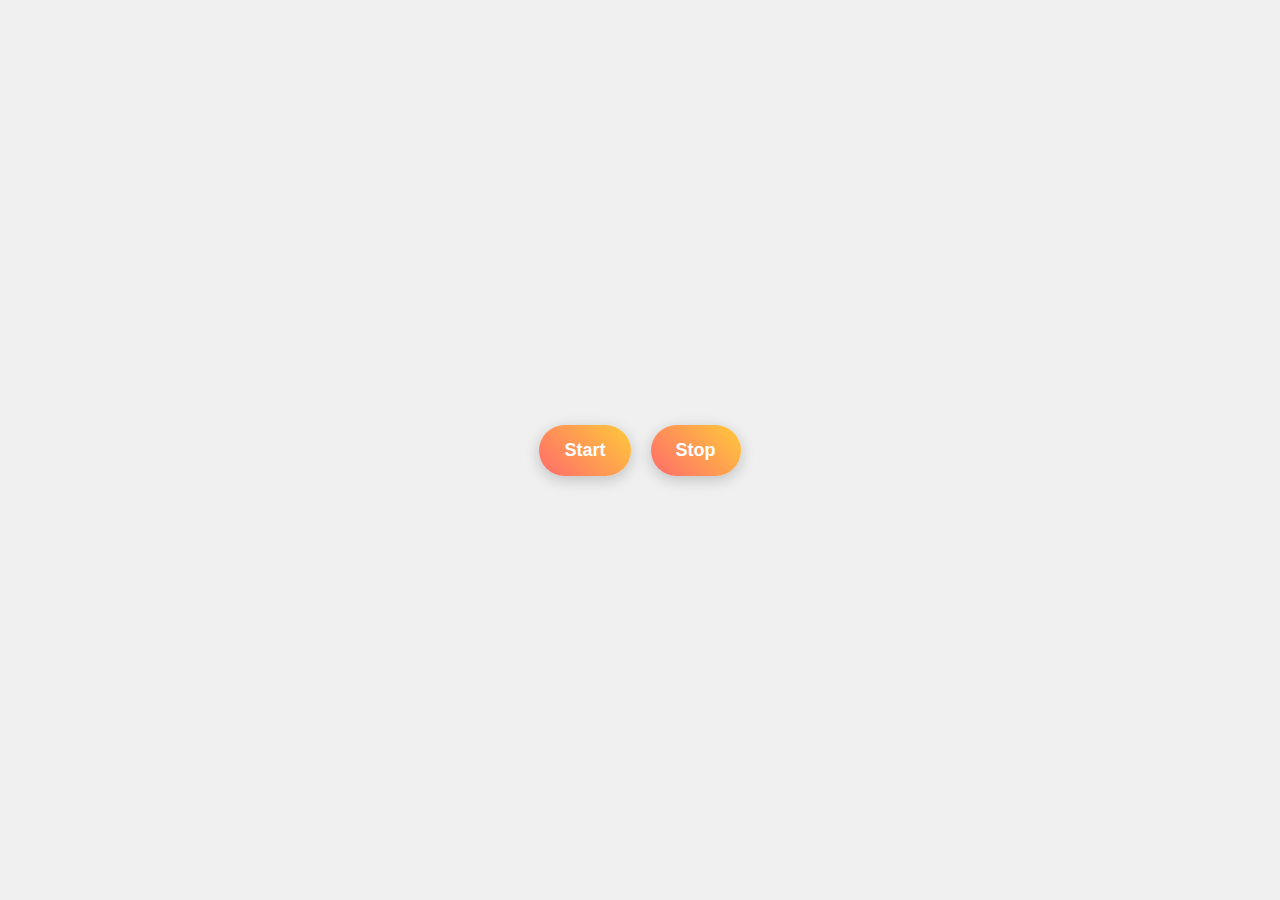
<file: auto_color_changer/index.html>
<!DOCTYPE html>
<html lang="en">
<head>
    <meta charset="UTF-8">
    <meta name="viewport" content="width=device-width, initial-scale=1.0">
    <title>Auto backgroung changer</title>
    <link rel="stylesheet" href="style.css" />
</head>
<body >
    <button id="start">Start</button>
    <button id="stop">Stop</button>
</body>
<script src="script.js"></script>
</html>
</file>
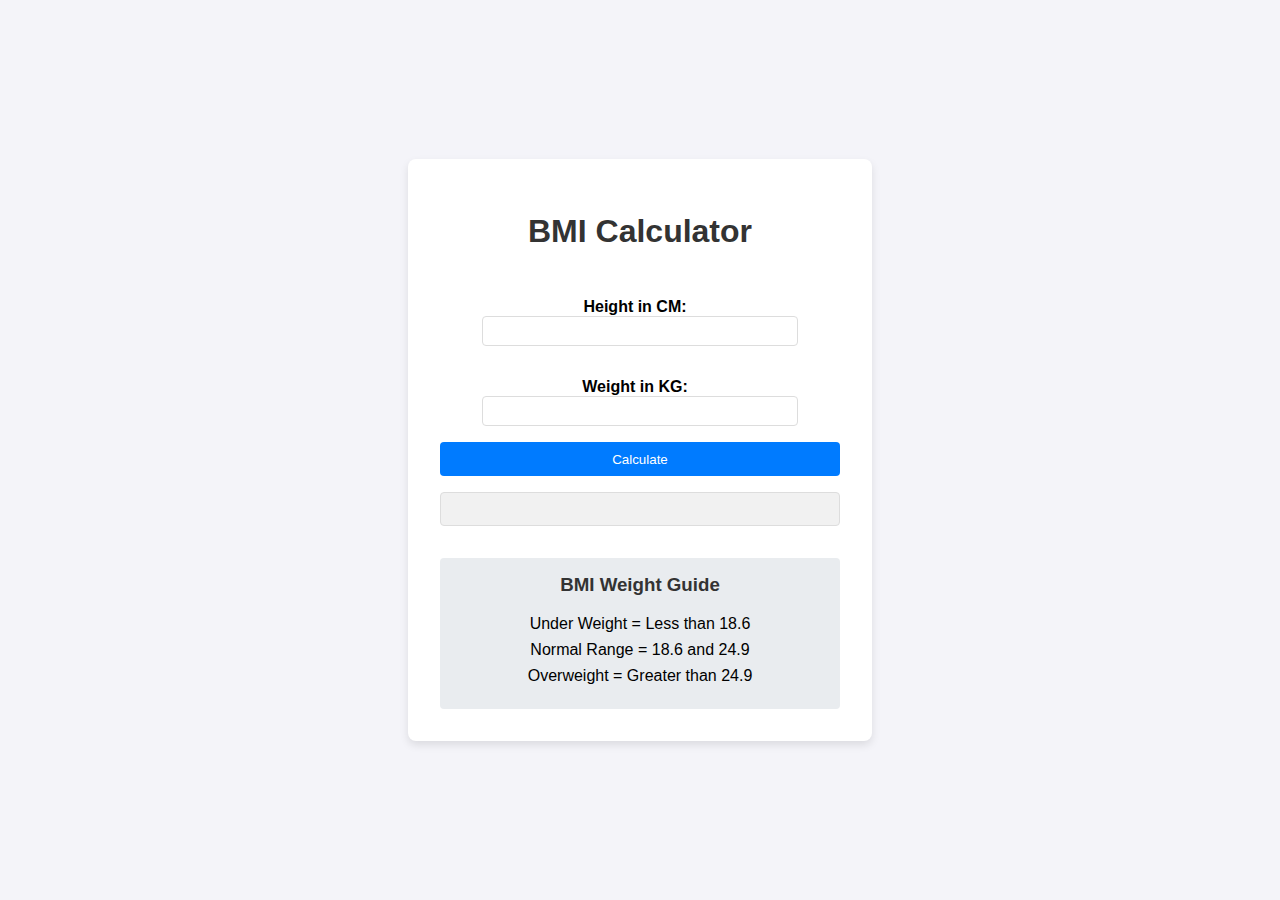
<file: bmi_calculator/index.html>
<!DOCTYPE html>
<html lang="en">
<head>
    <meta charset="UTF-8">
    <meta name="viewport" content="width=device-width, initial-scale=1.0">
    <title>BMI Calculator</title>
    <link rel="stylesheet" href="style.css" />
    <script type="module" src="script.js"></script>
</head>
<body>
    <div class="container">
        <h1>BMI Calculator</h1>
        <form>
          <p><label>Height in CM: </label><input type="text" id="height" /></p>
          <p><label>Weight in KG: </label><input type="text" id="weight" /></p>
          <button>Calculate</button>
          <div id="results"></div>
          <div id="weight-guide">
            <h3>BMI Weight Guide</h3>
            <p>Under Weight = Less than 18.6</p>
            <p>Normal Range = 18.6 and 24.9</p>
            <p>Overweight = Greater than 24.9</p>
          </div>
        </form>
      </div>
</body>
</html>
</file>
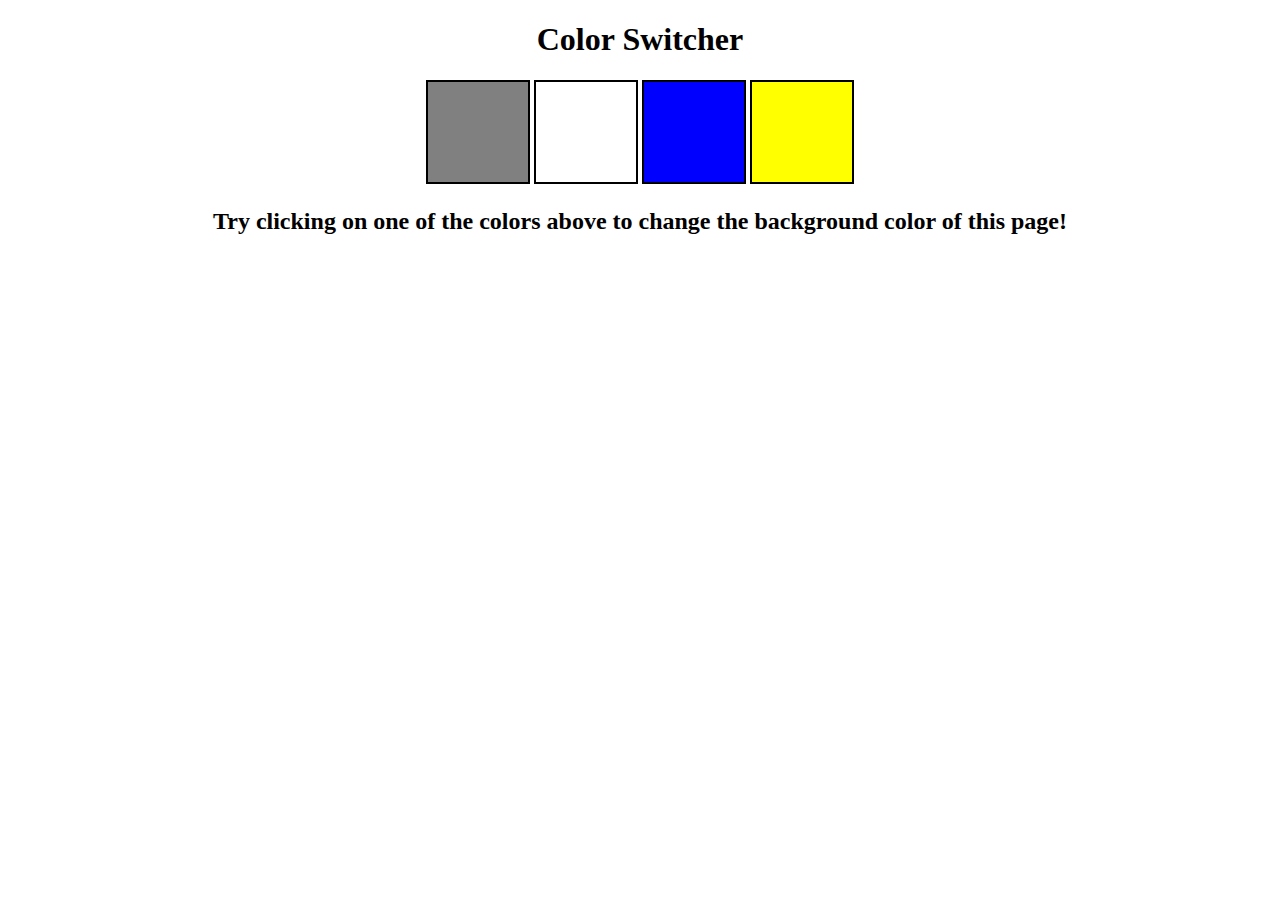
<file: color_switcher/index.html>
<!DOCTYPE html>
<html lang="en">
<head>
    <meta charset="UTF-8">
    <meta name="viewport" content="width=device-width, initial-scale=1.0">
    <link rel="stylesheet" href="style.css" />
    <title>Color Switcher</title>
</head>
<body>
    <div id="content">
        <h1>Color Switcher</h1>
        <span class="button" id="grey"></span>
        <span class="button" id="white"></span>
        <span class="button" id="blue"></span>
        <span class="button" id="yellow"></span>
        <h2>
            Try clicking on one of the colors above
            to change the background color of this page!
        </h2>
    </div>
    <script src="script.js"></script>
</body>
</html>
</file>
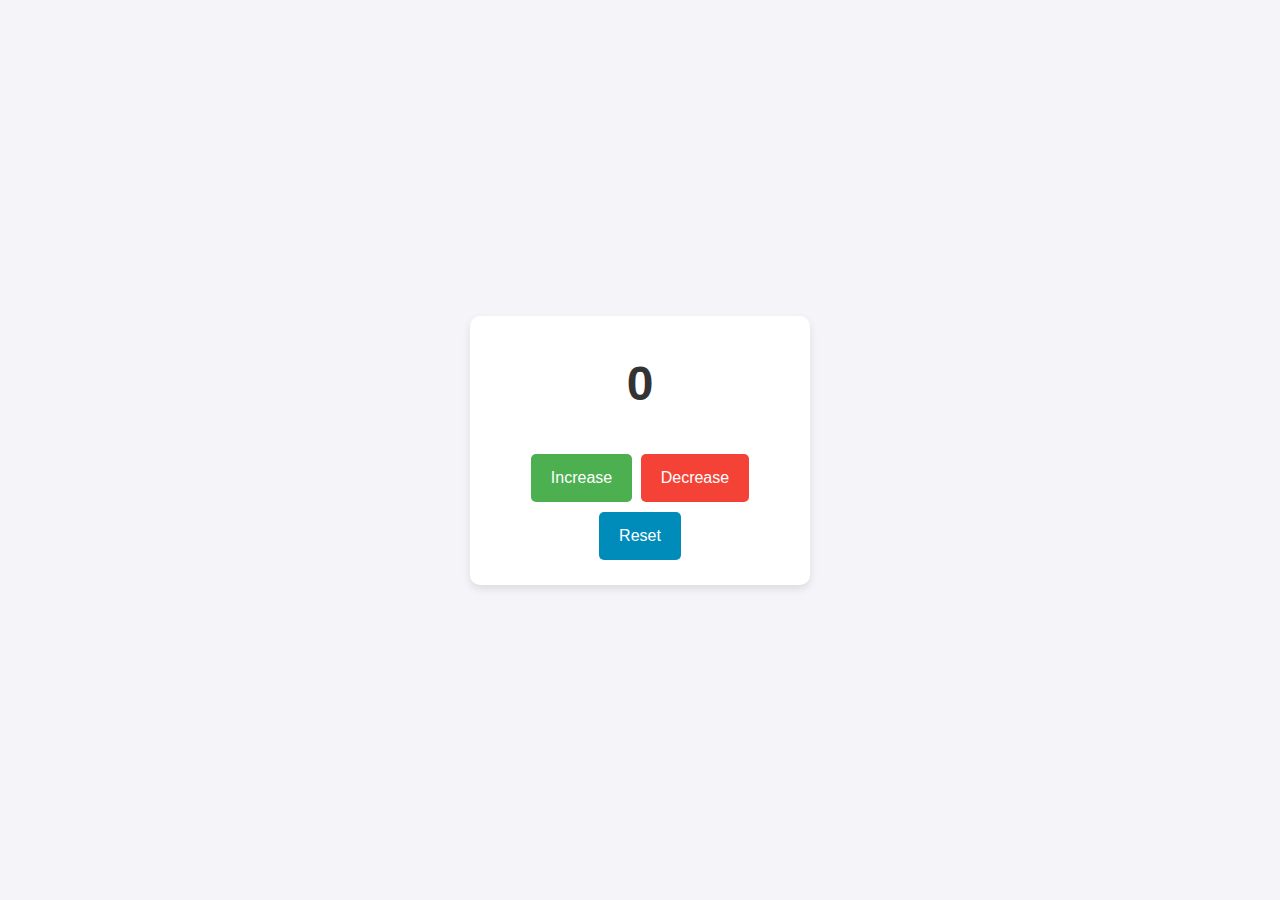
<file: counter_app/index.html>
<!DOCTYPE html>
<html lang="en">
<head>
    <meta charset="UTF-8">
    <meta name="viewport" content="width=device-width, initial-scale=1.0">
    <title>Counter Application</title>
    <link rel="stylesheet" href="style.css">
</head>
<body>
    <div>
        <h1 id="counter">0</h1><br>
        <button id="increaseBTN">Increase</button>
        <button id="decreaseBTN">Decrease</button>
        <button id="resetBTN">Reset</button>
    </div>
    <script src="script.js"></script>
</body>
</html>
</file>
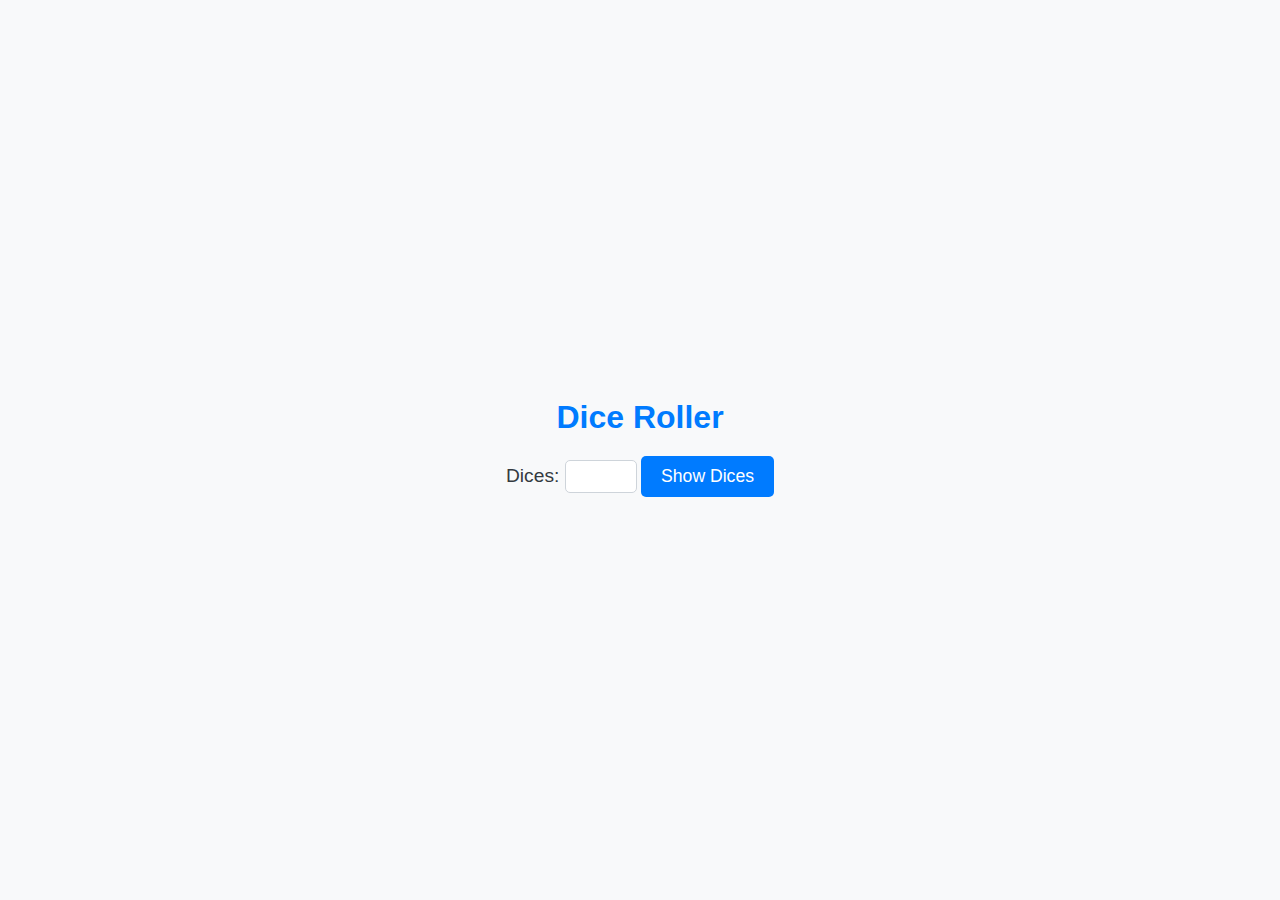
<file: dice_roller/index.html>
<!DOCTYPE html>
<html lang="en">
<head>
    <meta charset="UTF-8">
    <meta name="viewport" content="width=device-width, initial-scale=1.0">
    <title>Dice Roller</title>
    <link rel="stylesheet" href="style.css">
</head>
<body>
    <h1>Dice Roller</h1>
    <div>
        <label for="numOfDice">Dices: </label>
        <input type = "number" id = "numOfDice" max="6" min="1">
        <button id = "submit" onclick = "rollDice()">Show Dices</button>
    </div>
    <div id="diceResult"></div>
    <div id="diceImages"></div>
    <script src="script.js"></script>
</body>
</html>
</file>
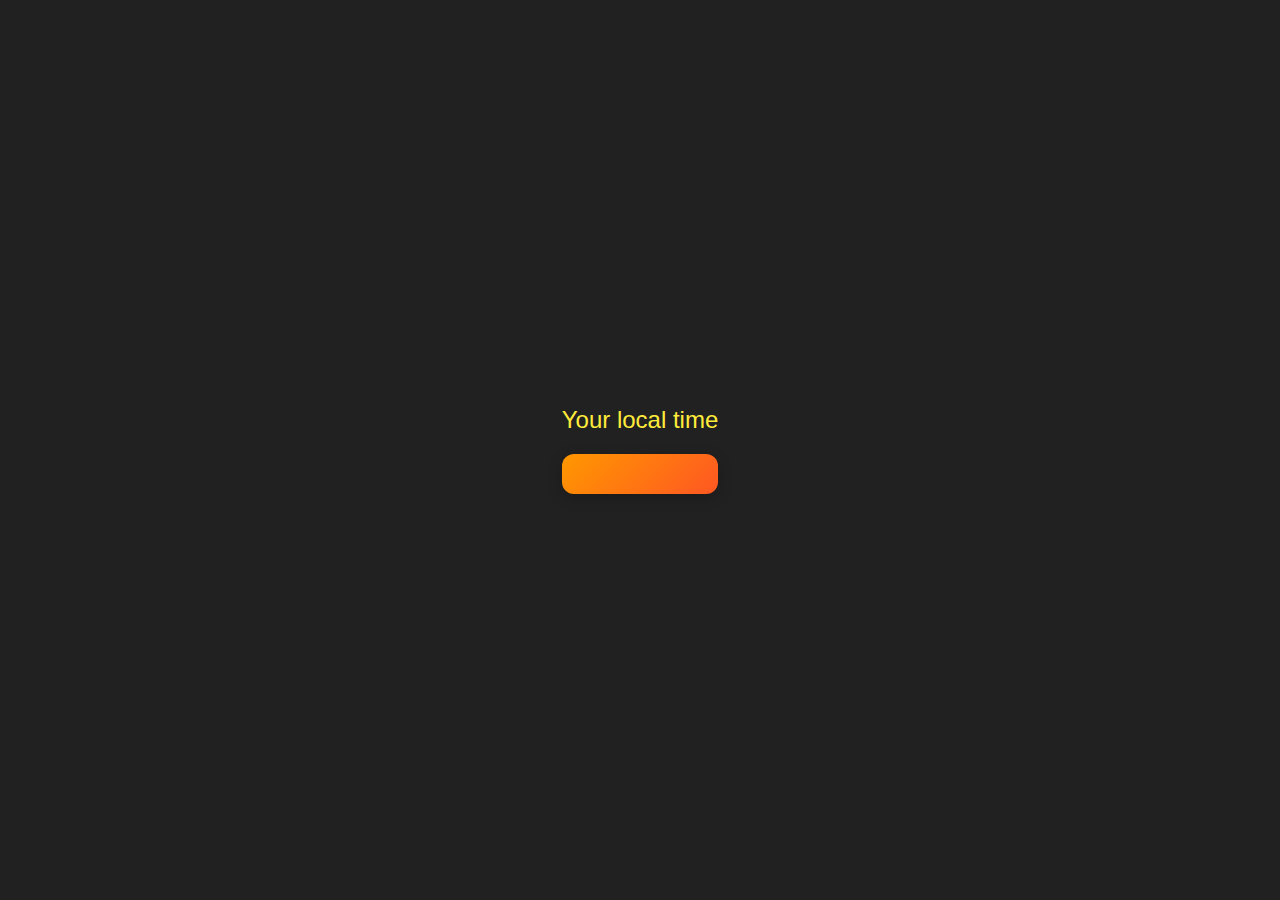
<file: digital_clock/index.html>
<!DOCTYPE html>
<html lang="en">
  <head>
    <meta charset="UTF-8" />
    <meta name="viewport" content="width=device-width, initial-scale=1.0" />
    <meta http-equiv="X-UA-Compatible" content="ie=edge" />
    <title>Your Local Time</title>
    <link rel="stylesheet" href="style.css">
  </head>
  <body>
    <div class="center">
      <div id="banner"><span>Your local time</span></div>
      <div id="clock"></div>
    </div>
    <script src="script.js"></script>
  </body>
</html>
</file>
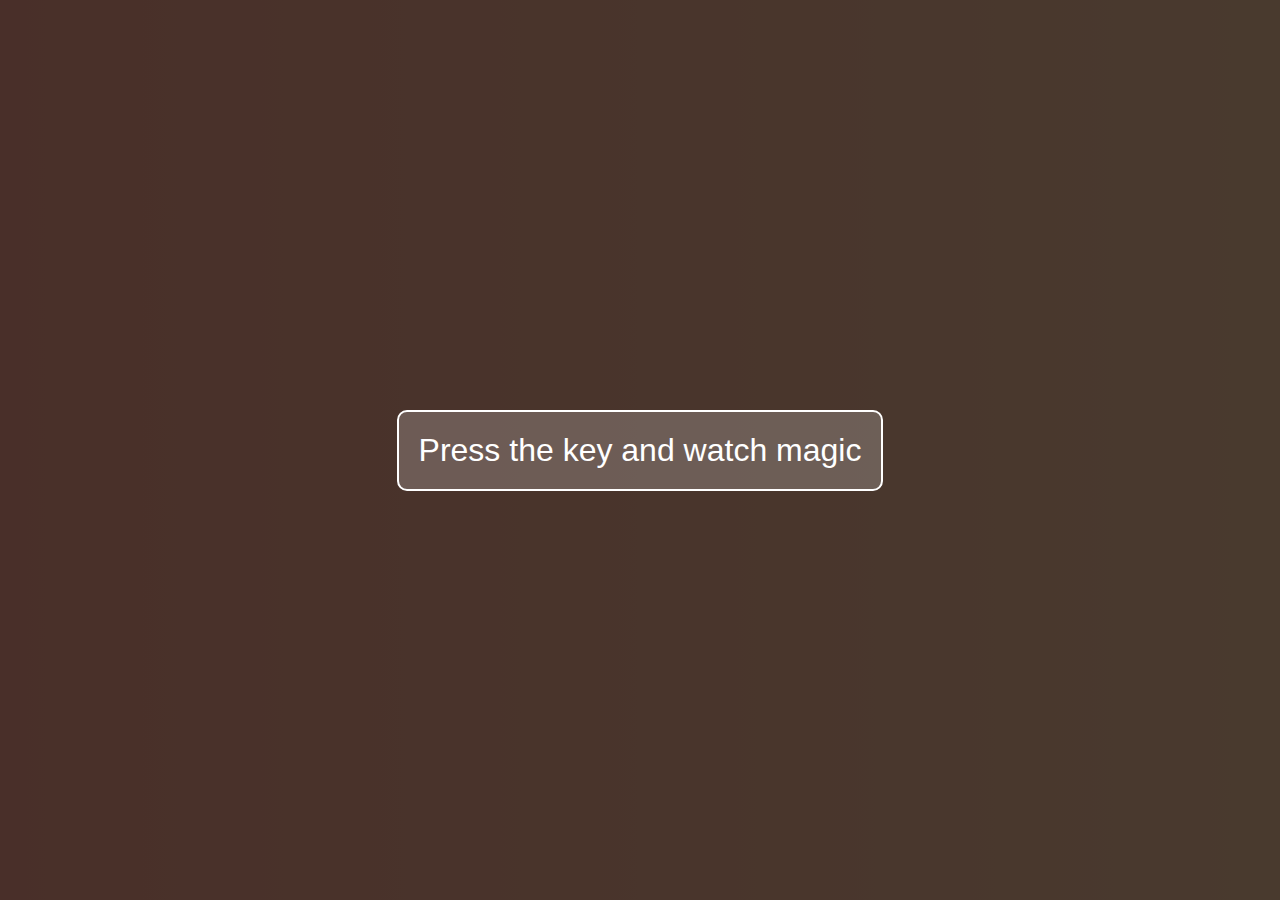
<file: event_keycodes/index.html>
<!DOCTYPE html>
<html lang="en">
  <head>
    <meta charset="UTF-8" />
    <meta name="viewport" content="width=device-width, initial-scale=1.0" />
    <link rel="stylesheet" href="style.css" />
    <title>Event KeyCodes</title>
  </head>
  <body>
    <div class="project">
      <div id="insert">
        <div class="key">Press the key and watch magic</div>
      </div>
    </div>
    <script src="script.js"></script>
  </body>
</html>
</file>
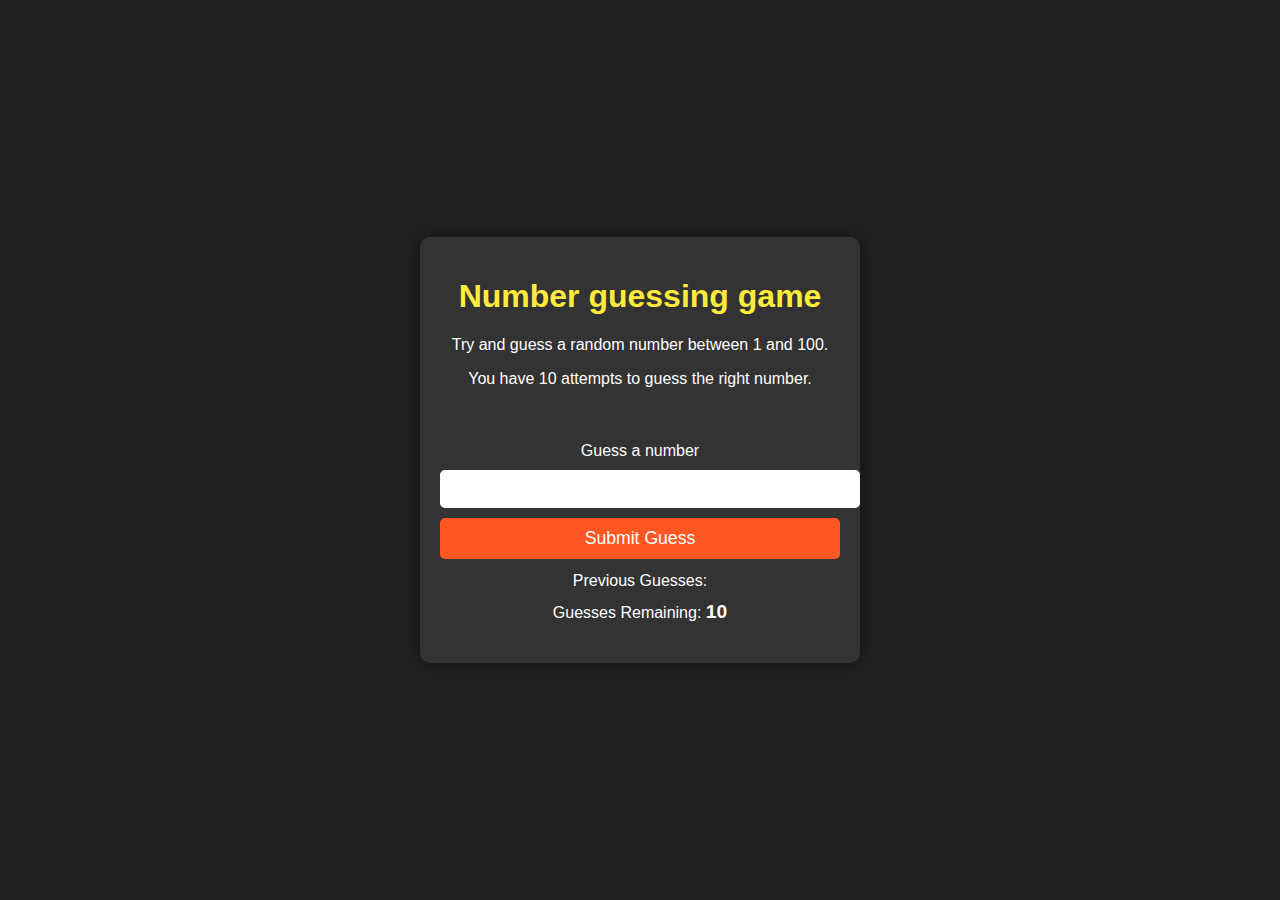
<file: guessing_game/index.html>
<!DOCTYPE html>
<html lang="en">
<head>
    <meta charset="UTF-8">
    <meta name="viewport" content="width=device-width, initial-scale=1.0">
    <meta http-equiv="X-UA-Compatible" content="ie=edge">
    <title>Number Guessing Game</title>
    <link rel="stylesheet" href="style.css">
</head>
<body style="background-color:#212121; color:#fff;">
    <div id="wrapper">
      <h1>Number guessing game</h1>
    <p>Try and guess a random number between 1 and 100.</p>
    <p>You have 10 attempts to guess the right number.</p>
    </br>
        <form class="form">
            <label2 for="guessField" id="guess">Guess a number</label>
            <input type="text" id="guessField" class="guessField">
            <input type="submit" id="subt" value="Submit Guess" class="guessSubmit">
        </form>

        <div class="resultParas">
            <p >Previous Guesses: <span class="guesses"></span></p>
            <p >Guesses Remaining: <span class="lastResult">10</span></p>
            <p class="lowOrHi"></p>
        </div>
    </div>
    <script src="script.js"></script>
</body>
</html>
</file>
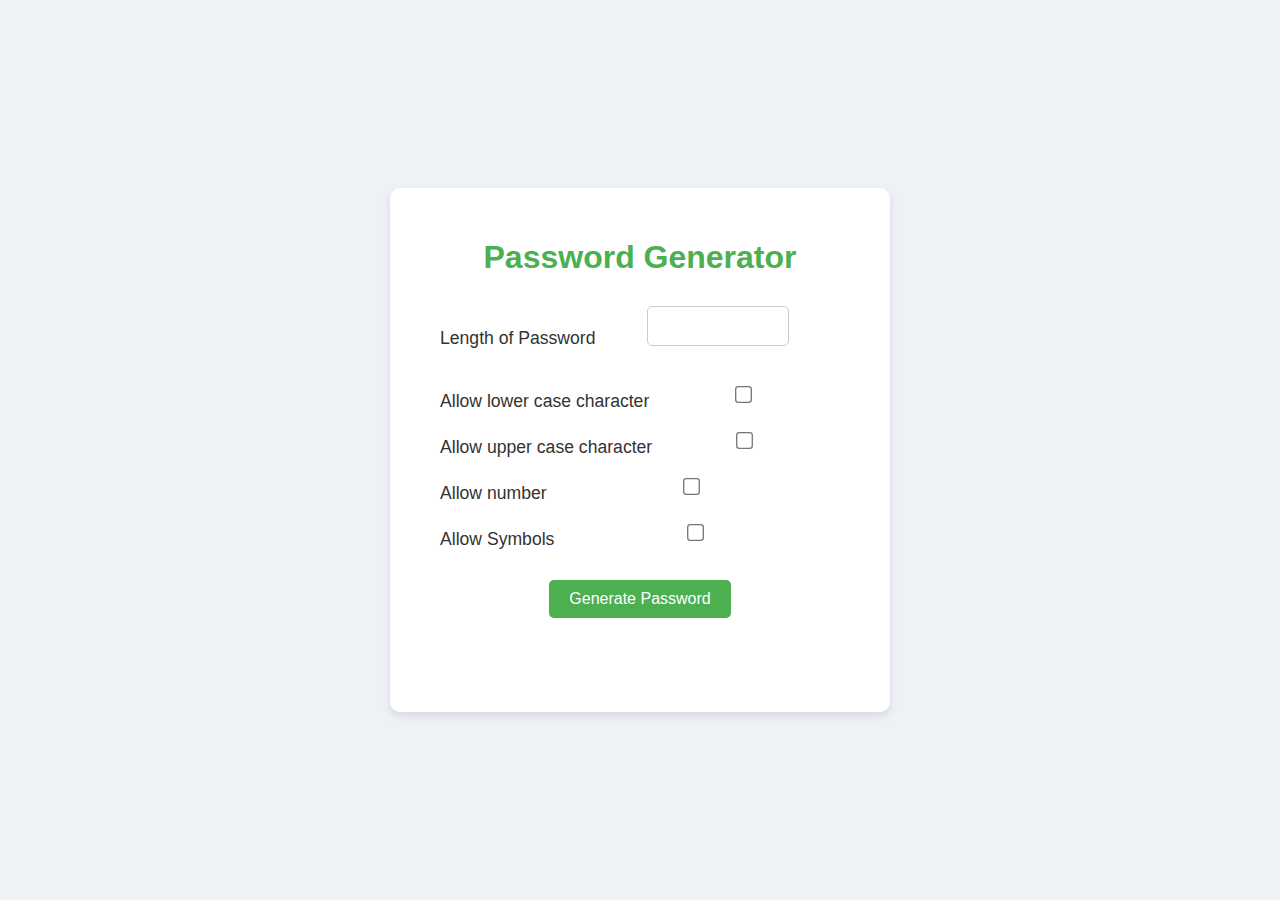
<file: password_generator/index.html>
<!DOCTYPE html>
<html lang="en">

<head>
    <meta charset="UTF-8">
    <meta name="viewport" content="width=device-width, initial-scale=1.0">
    <title>Password Generator</title>
    <link rel="stylesheet" href="style.css">
</head>

<body>
    <div id="container">
        <h1>Password Generator</h1>
        <div class="length-container">
            <label for="passLength">Length of Password</label>
            <input type="number" id="passLength" min="1" max="25"><br>
        </div>
        <div class="checkbox-container">
            <label for="allowLowerCaseChar">Allow lower case character</label>
            <input type="checkbox" value="allowLowerCaseChar" id="allowLowerCaseChar"><br>
        </div>
        <div class="checkbox-container">
            <label for="allowUpperCaseChar">Allow upper case character</label>
            <input type="checkbox" value="allowUpperCaseChar" id="allowUpperCaseChar"><br>
        </div>
        <div class="checkbox-container">
            <label for="allowNumbers">Allow number</label>
            <input type="checkbox" value="allowNumbers" id="allowNumbers"><br>
        </div>
        <div class="checkbox-container">
            <label for="allowSymbols">Allow Symbols</label>
            <input type="checkbox" value="allowSymbols" id="allowSymbols"><br>
        </div>
        <input type="button" id="sumbit" value="Generate Password">
        <div id="result">
        </div>
    </div>
    <script src="script.js"></script>
</body>

</html>
</file>
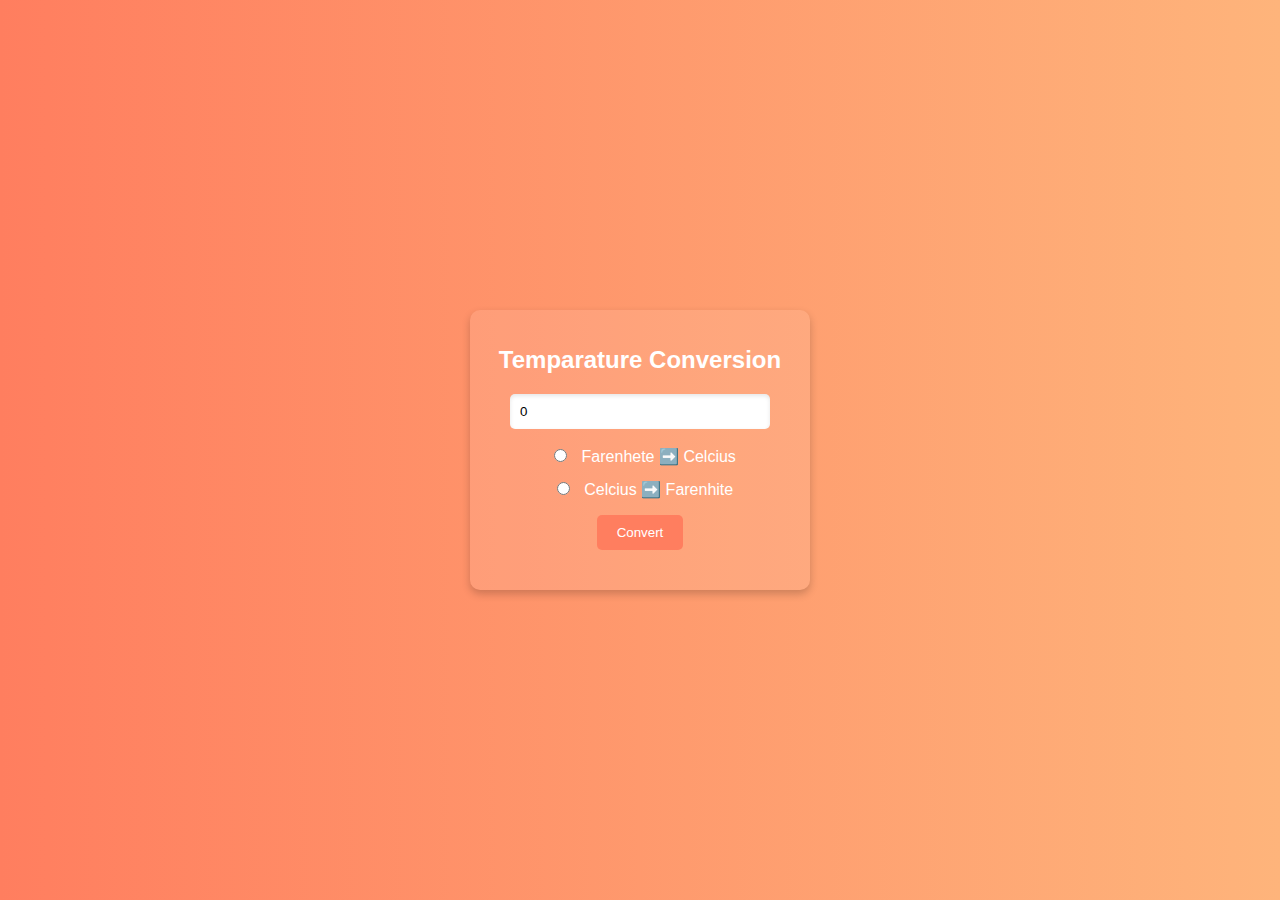
<file: temparature_converter/index.html>
<!DOCTYPE html>
<html lang="en">
<head>
    <meta charset="UTF-8">
    <meta name="viewport" content="width=device-width, initial-scale=1.0">
    <title>Temparature Converter</title>
    <link rel="stylesheet" href="style.css">
</head>
<body>
    <form>
        <h1>Temparature Conversion</h1>
        <input type = "number" value = "0" id="inputText"><br>

        <input type = "radio" name = "unit" id = "toCelcius">
        <label for = "toCelcius">Farenhete ➡️ Celcius</label><br>

        <input type = "radio" name = "unit" id = "toFarenhite">
        <label for = "toFarenhite">Celcius ➡️ Farenhite</label><br>

        <button type="button" onclick= "convert()">Convert</button>
        <h2 id = "output"></h2>
    </form>
    <script src="script.js"></script>
</body>
</html>
</file>
<file: auto_color_changer/style.css>
body {
    display: flex;
    justify-content: center;
    align-items: center;
    height: 100vh;
    background-color: #f0f0f0;
    font-family: 'Arial', sans-serif;
    margin: 0;
}

button {
    padding: 15px 25px;
    margin: 10px;
    font-size: 18px;
    font-weight: bold;
    color: #fff;
    background: linear-gradient(45deg, #ff6b6b, #ffca3a);
    border: none;
    border-radius: 50px;
    cursor: pointer;
    box-shadow: 0px 4px 15px rgba(0, 0, 0, 0.2);
    transition: all 0.3s ease;
}

button:hover {
    transform: scale(1.1);
    box-shadow: 0px 6px 20px rgba(0, 0, 0, 0.3);
}

button:active {
    transform: scale(0.95);
    box-shadow: 0px 2px 10px rgba(0, 0, 0, 0.2);
}
</file>
<file: bmi_calculator/style.css>
body {
  font-family: Arial, sans-serif;
  background-color: #f4f4f9;
  margin: 0;
  padding: 0;
  display: flex;
  justify-content: center;
  align-items: center;
  height: 100vh;
}

.container {
  background: #fff;
  padding: 2em;
  border-radius: 8px;
  box-shadow: 0 4px 8px rgba(0, 0, 0, 0.1);
  max-width: 400px;
  width: 100%;
  text-align: center;
}

h1 {
  margin-bottom: 1em;
  color: #333;
}

form {
  display: flex;
  flex-direction: column;
}

form p {
  margin-bottom: 1em;
}

label {
  font-weight: bold;
  margin-right: 10px;
}

input[type="text"] {
  padding: 0.5em;
  border: 1px solid #ddd;
  border-radius: 4px;
  width: calc(100% - 100px);
}

button {
  padding: 0.7em;
  background-color: #007bff;
  color: #fff;
  border: none;
  border-radius: 4px;
  cursor: pointer;
  transition: background-color 0.3s ease;
}

button:hover {
  background-color: #0056b3;
}

#results {
  margin-top: 1em;
  padding: 1em;
  background: #f1f1f1;
  border: 1px solid #ddd;
  border-radius: 4px;
}

#weight-guide {
  margin-top: 2em;
  background: #e9ecef;
  padding: 1em;
  border-radius: 4px;
}

#weight-guide h3 {
  margin-top: 0;
  color: #333;
}

#weight-guide p {
  margin: 0.5em 0;
}
</file>
<file: color_switcher/style.css>
html {
  margin: 0;
}

span {
  display: block;
}

#content {
  text-align: center;
}

.button {
  width: 100px;
  height: 100px;
  border: solid black 2px;
  display: inline-block;
}

#grey {
  background: grey;
}

#white {
  background: white;
}
#blue {
  background: blue;
}
#yellow {
  background: yellow;
}
</file>
<file: counter_app/style.css>
body {
    font-family: Arial, sans-serif;
    background-color: #f4f4f9;
    display: flex;
    justify-content: center;
    align-items: center;
    height: 100vh;
    margin: 0;
}
div {
    background: white;
    border-radius: 10px;
    box-shadow: 0 4px 8px rgba(0, 0, 0, 0.1);
    text-align: center;
    padding: 20px;
    width: 300px;
}
h1 {
    font-size: 3rem;
    color: #333;
    margin: 20px 0;
}
button {
    background-color: #4CAF50;
    border: none;
    color: white;
    padding: 15px 20px;
    text-align: center;
    text-decoration: none;
    display: inline-block;
    font-size: 16px;
    margin: 5px 2px;
    cursor: pointer;
    border-radius: 5px;
    transition: background-color 0.3s ease;
}
button:hover {
    background-color: #45a049;
}
button#decreaseBTN {
    background-color: #f44336;
}
button#decreaseBTN:hover {
    background-color: #e53935;
}
button#resetBTN {
    background-color: #008CBA;
}
button#resetBTN:hover {
    background-color: #007bb5;
}
</file>
<file: dice_roller/style.css>
body {
    font-family: Arial, sans-serif;
    background-color: #f8f9fa;
    color: #343a40;
    display: flex;
    flex-direction: column;
    align-items: center;
    justify-content: center;
    height: 100vh;
    margin: 0;
}

h1 {
    color: #007bff;
    margin-bottom: 20px;
}

.container {
    display: flex;
    flex-direction: column;
    align-items: center;
    background-color: #ffffff;
    padding: 20px;
    border: 1px solid #dee2e6;
    border-radius: 10px;
    box-shadow: 0 4px 8px rgba(0, 0, 0, 0.1);
    margin-bottom: 20px;
}

label {
    margin-bottom: 10px;
    font-size: 1.2em;
}

input[type="number"] {
    width: 60px;
    padding: 5px;
    font-size: 1.1em;
    margin-bottom: 10px;
    border: 1px solid #ced4da;
    border-radius: 5px;
    text-align: center;
}

button {
    background-color: #007bff;
    color: #ffffff;
    border: none;
    padding: 10px 20px;
    font-size: 1.1em;
    cursor: pointer;
    border-radius: 5px;
    transition: background-color 0.3s;
}

button:hover {
    background-color: #0056b3;
}

#diceResult {
    font-size: 1.5em;
    margin-top: 20px;
}

#diceImages img {
    width: 50px;
    height: 50px;
    margin: 5px;
}
</file>
<file: digital_clock/style.css>
body {
    background-color: #212121;
    color: #ffffff;
    margin: 0;
    font-family: 'Segoe UI', Tahoma, Geneva, Verdana, sans-serif;
    display: flex;
    justify-content: center;
    align-items: center;
    height: 100vh;
  }
  .center {
    text-align: center;
  }
  #banner {
    font-size: 24px;
    margin-bottom: 20px;
    color: #ffeb3b;
  }
  #clock {
    font-size: 48px;
    background: linear-gradient(135deg, #ff9800, #ff5722);
    padding: 20px 60px;
    border-radius: 12px;
    box-shadow: 0 4px 15px rgba(0, 0, 0, 0.2);
    color: #212121;
    transition: transform 0.3s ease;
  }
  #clock:hover {
    transform: scale(1.1);
  }
</file>
<file: event_keycodes/style.css>
body {
    margin: 0;
    font-family: 'Segoe UI', Tahoma, Geneva, Verdana, sans-serif;
    background: linear-gradient(to right, #ff7e5f, #feb47b);
  }

  table,
  th,
  td {
    border: 1px solid #ffffff;
    border-collapse: collapse;
    padding: 10px;
    text-align: center;
  }

  table {
    margin-top: 20px;
    width: 80%;
    background-color: rgba(255, 255, 255, 0.2);
    border-radius: 8px;
    overflow: hidden;
    box-shadow: 0 4px 8px rgba(0, 0, 0, 0.1);
  }

  th {
    background-color: rgba(255, 255, 255, 0.3);
    font-weight: bold;
  }

  td {
    background-color: rgba(255, 255, 255, 0.1);
  }

  .project {
    background-color: rgba(28, 28, 28, 0.8);
    color: #ffffff;
    display: flex;
    align-items: center;
    justify-content: center;
    text-align: center;
    height: 100vh;
    padding: 20px;
    box-sizing: border-box;
  }

  .color {
    color: aliceblue;
    display: flex;
    flex-direction: row;
  }

  .key {
    font-size: 2rem;
    padding: 20px;
    background: rgba(255, 255, 255, 0.2);
    border: 2px solid #ffffff;
    border-radius: 10px;
    transition: all 0.3s ease;
  }

  .key:hover {
    background: rgba(255, 255, 255, 0.3);
    cursor: pointer;
    transform: scale(1.05);
  }
</file>
<file: guessing_game/style.css>
/* style.css */
body {
  background-color: #212121;
  color: #fff;
  font-family: Arial, sans-serif;
  display: flex;
  justify-content: center;
  align-items: center;
  height: 100vh;
  margin: 0;
}

#wrapper {
  text-align: center;
  background-color: #333;
  padding: 20px;
  border-radius: 10px;
  box-shadow: 0 0 20px rgba(0, 0, 0, 0.5);
  max-width: 400px;
  width: 100%;
}

h1 {
  color: #ffeb3b;
}

form {
  margin: 20px 0;
}

label, input[type="text"], input[type="submit"] {
  display: block;
  width: 100%;
  margin: 10px 0;
}

label {
  font-size: 1.2em;
}

input[type="text"] {
  padding: 10px;
  border-radius: 5px;
  border: none;
  font-size: 1em;
}

input[type="submit"] {
  background-color: #ff5722;
  color: #fff;
  padding: 10px;
  border: none;
  border-radius: 5px;
  font-size: 1.1em;
  cursor: pointer;
  transition: background-color 0.3s;
}

input[type="submit"]:hover {
  background-color: #e64a19;
}

.resultParas p {
  margin: 10px 0;
}

.resultParas .guesses,
.resultParas .lastResult,
.resultParas .lowOrHi {
  font-weight: bold;
  font-size: 1.2em;
}

.resultParas .lowOrHi {
  color: #ff9800;
}
</file>
<file: password_generator/style.css>
body {
    font-family: 'Roboto', sans-serif;
    background-color: #eef2f7;
    color: #333;
    display: flex;
    justify-content: center;
    align-items: center;
    height: 100vh;
    margin: 0;
    overflow: hidden;
}

h1 {
    color: #4CAF50;
    margin-bottom: 20px;
    font-size: 2em;
}

#container {
    background: #fff;
    border-radius: 10px;
    padding: 30px 50px;
    box-shadow: 0 4px 8px rgba(0, 0, 0, 0.1);
    text-align: center;
    max-width: 400px;
    width: 90%;
}

label {
    font-size: 1.1em;
    margin-top: 15px;
    display: block;
    text-align: left;
}

.checkbox-container {
    display: flex;
    align-items: center;
    justify-content: space-between;
    margin: 10px 0;
    padding-right: 10px;
}

.length-container {
    display: flex;
    align-items: center;
    justify-content: space-between;
    margin: 10px 0;
}

input[type="number"] {
    padding: 10px;
    width: 120px;
    border-radius: 5px;
    border: 1px solid #ccc;
    font-size: 1em;
    margin-top: 10px;
    margin-bottom: 20px;
    transition: border-color 0.3s;
}

input[type="number"]:focus {
    border-color: #4CAF50;
}

input[type="checkbox"] {
    transform: scale(1.3);
    margin-left: 10px;
}

input[type="button"] {
    background-color: #4CAF50;
    color: white;
    padding: 10px 20px;
    border: none;
    border-radius: 5px;
    cursor: pointer;
    transition: background-color 0.3s, transform 0.3s;
    font-size: 1em;
    margin-top: 20px;
}

input[type="button"]:hover {
    background-color: #45a049;
    transform: translateY(-2px);
}

#result {
    margin-top: 20px;
    font-size: 1.5em;
    color: #333;
    word-break: break-all;
    padding: 20px;
    border: 2px dashed #4CAF50;
    border-radius: 10px;
    background-color: #f9f9f9;
    width: 100%;
    box-sizing: border-box;
    animation: fadeIn 0.5s ease-in-out;
    visibility: hidden;
}

@keyframes fadeIn {
    from {
        opacity: 0;
    }
    to {
        opacity: 1;
    }
}

@media (max-width: 600px) {
    #container {
        width: 90%;
        padding: 20px;
    }
    input[type="number"] {
        width: calc(100% - 22px);
    }
}

#copyButton {
    background-color: #4CAF50;
    color: white;
    padding: 10px 20px;
    border: none;
    border-radius: 5px;
    cursor: pointer;
    transition: background-color 0.3s, transform 0.3s;
    font-size: 1em;
    margin-top: 20px;
    text-transform: uppercase;
}

#copyButton:hover {
    background-color: #45a049;
    transform: translateY(-2px);
}
</file>
<file: temparature_converter/style.css>
body {
    font-family: Arial, sans-serif;
    background: linear-gradient(to right, #ff7e5f, #feb47b);
    display: flex;
    justify-content: center;
    align-items: center;
    height: 100vh;
    margin: 0;
    color: #fff;
}
form {
    background: rgba(255, 255, 255, 0.1);
    padding: 20px;
    border-radius: 10px;
    box-shadow: 0 4px 8px rgba(0, 0, 0, 0.2);
    text-align: center;
    width: 300px;
}
h1 {
    margin-bottom: 20px;
    font-size: 24px;
}
input[type="number"] {
    width: 80%;
    padding: 10px;
    margin-bottom: 10px;
    border: none;
    border-radius: 5px;
    box-shadow: inset 0 2px 4px rgba(0, 0, 0, 0.1);
}
input[type="radio"] {
    margin: 10px;
}
label {
    font-size: 16px;
}
button {
    background: #ff7e5f;
    border: none;
    color: #fff;
    padding: 10px 20px;
    margin-top: 10px;
    border-radius: 5px;
    cursor: pointer;
    transition: background 0.3s;
}
button:hover {
    background: #feb47b;
}
h2 {
    margin-top: 20px;
    font-size: 20px;
}
</file>
